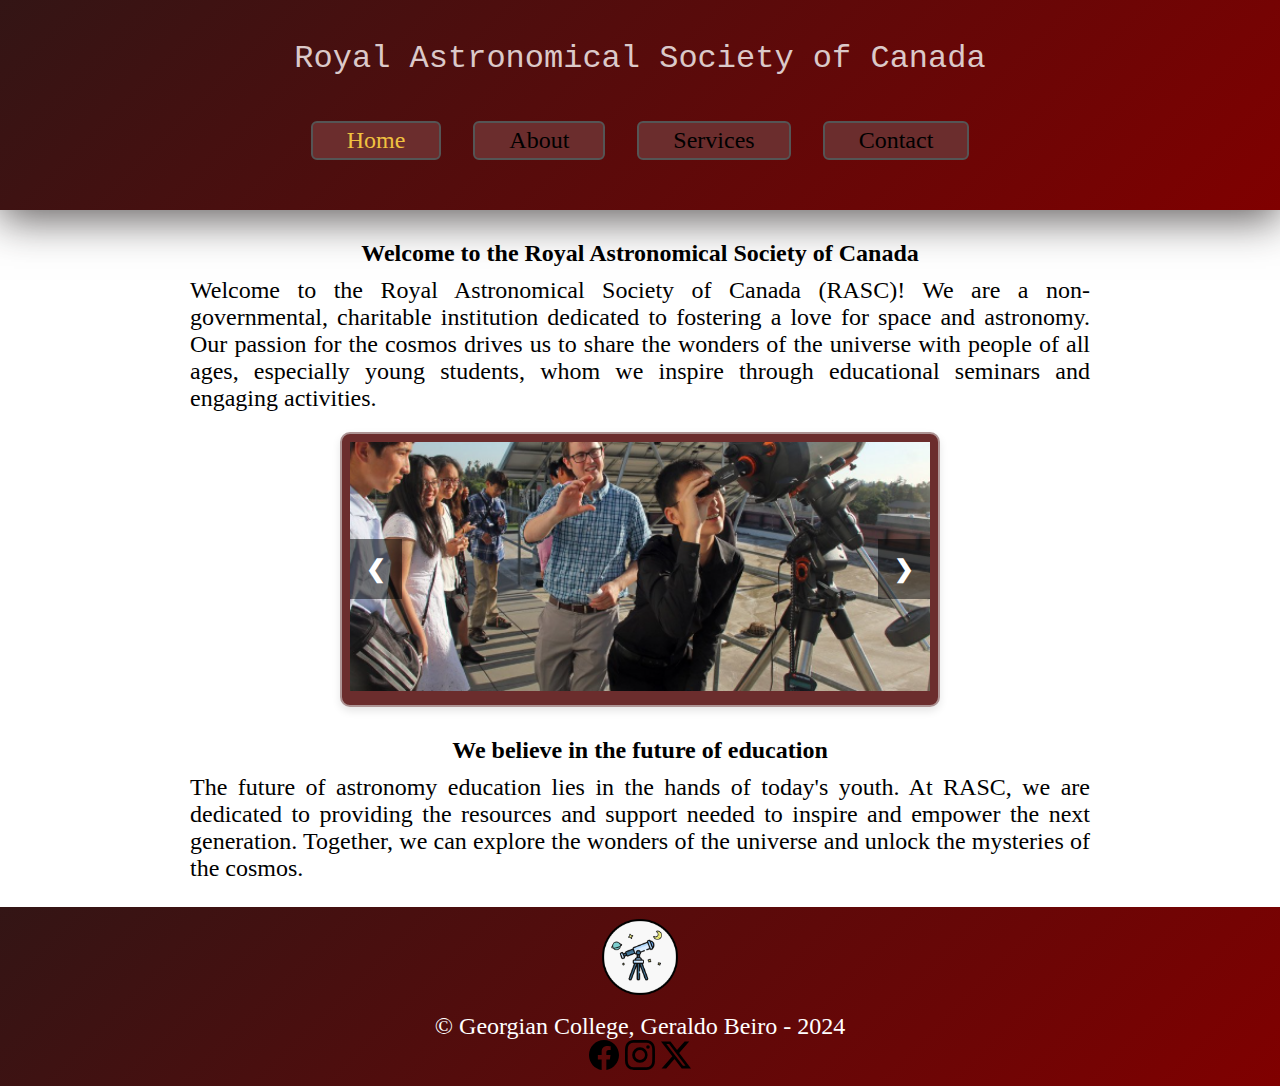
<file: Main project/index.html>
<!DOCTYPE html>
<html lang="en">
<head>
    <meta charset="UTF-8">
    <meta name="viewport" content="width=device-width, initial-scale=1.0">
    <meta name="Author" content="Geraldo"/>
    <meta name="description" content="Royal Astronomical Society of Canada" />

    <!-- fonts import -->
    <link rel="preconnect" href="https://fonts.googleapis.com">
    <link rel="preconnect" href="https://fonts.gstatic.com" crossorigin>
    <link href="https://fonts.googleapis.com/css2?family=Poppins:ital,wght@0,100;0,200;0,300;0,400;0,500;0,600;0,700;0,800;0,900;1,100;1,200;1,300;1,400;1,500;1,600;1,700;1,800&display=swap" rel="stylesheet">
    <!-- end of fonts import -->

    <title>Royal Astronomical Society of Canada</title>
    <link rel="stylesheet" href="css/styles.css" />
    <link rel="icon" type="image/x-icon" href="images/icon.png" />
</head>
<!--Below the body of the website-->
<body>
    <header>
        <!--navigation menu logo it links to homepage-->
        <section class="logo">
            <a href="index.html">
                <p>Royal Astronomical Society of Canada</p>
            </a>
        </section>
        <!--navigation menu-->
        <nav class="menu">
            <ul>
                <li><a href="index.html" class="active">Home</a></li>
                <li><a href="about.html">About</a></li>
                <li><a href="services.html">Services</a></li>
                <li><a href="contact.html">Contact</a></li>
            </ul>
        </nav>
    </header>
    <!--END OF NAVIGATION MENU-->

    <!--BEGINNING OF CONTENT-->
    <main>
        <section class="main">
            <h1>Welcome to the Royal Astronomical Society of Canada</h1>
            <p>Welcome to the Royal Astronomical Society of Canada (RASC)! 
                We are a non-governmental, charitable institution dedicated to fostering a love for space and astronomy. 
                Our passion for the cosmos drives us to share the wonders of the universe with people of all ages, especially young students, whom we inspire 
                through educational seminars and engaging activities.</p>
        </section>
        <!--BEGINNING OF PICTURE CAROUSEL-->
        <section class="pictures">
            <div class="carousel-container">
                <div class="carousel">
                    <div class="carousel-inner">
                        <div class="carousel-item active">
                            <img src="images/adolescents.png" alt="Child looking through telescope">
                        </div>
                        <div class="carousel-item">
                            <img src="images/Astronauts.png" alt="Observatory at night">
                        </div>
                        <div class="carousel-item">
                            <img src="images/Child_studying.png" alt="People stargazing">
                        </div>
                    </div>
                    <button class="carousel-control prev" onclick="prevSlide()">&#10094;</button>
                    <button class="carousel-control next" onclick="nextSlide()">&#10095;</button>
                </div>
            </div>
        </section>
        <section class="main2">
            <h2>We believe in the future of education</h2>
            <p>The future of astronomy education lies in the hands of today's youth. At RASC, we are dedicated 
                to providing the resources and support needed to inspire and empower the next generation. 
                Together, we can explore the wonders of the universe and unlock the mysteries of the cosmos.</p>
        </section>
    </main>

    <footer>
        <!-- footer logo links to home-->
        <section class="logo">
            <a href="index.html">
                <img src="images/logo.png" alt="logo" height="80px" width="80px" />
            </a>
        </section>
        <!-- footer text-->
        <section class="footer-text">
            <small><p>© Georgian College, Geraldo Beiro - 2024</p></small>
        </section>
        <!-- footer social media button -->
        <section class="social-media-buttons">
            <a href="https://www.facebook.com/"><img src="images/facebook.svg" alt="facebook logo" height="30px" width="30px" /></a>
            <a href="https://www.instagram.com/"><img src="images/instagram.svg" alt="instagram logo" height="30px" width="30px" /></a>
            <a href="https://www.twitter.com/"><img src="images/twitter.svg" alt="twitter logo" height="30px" width="30px" /></a>
        </section>
    </footer>

    <script src="scripts/script.js"></script>
</body>
</html>
</file>
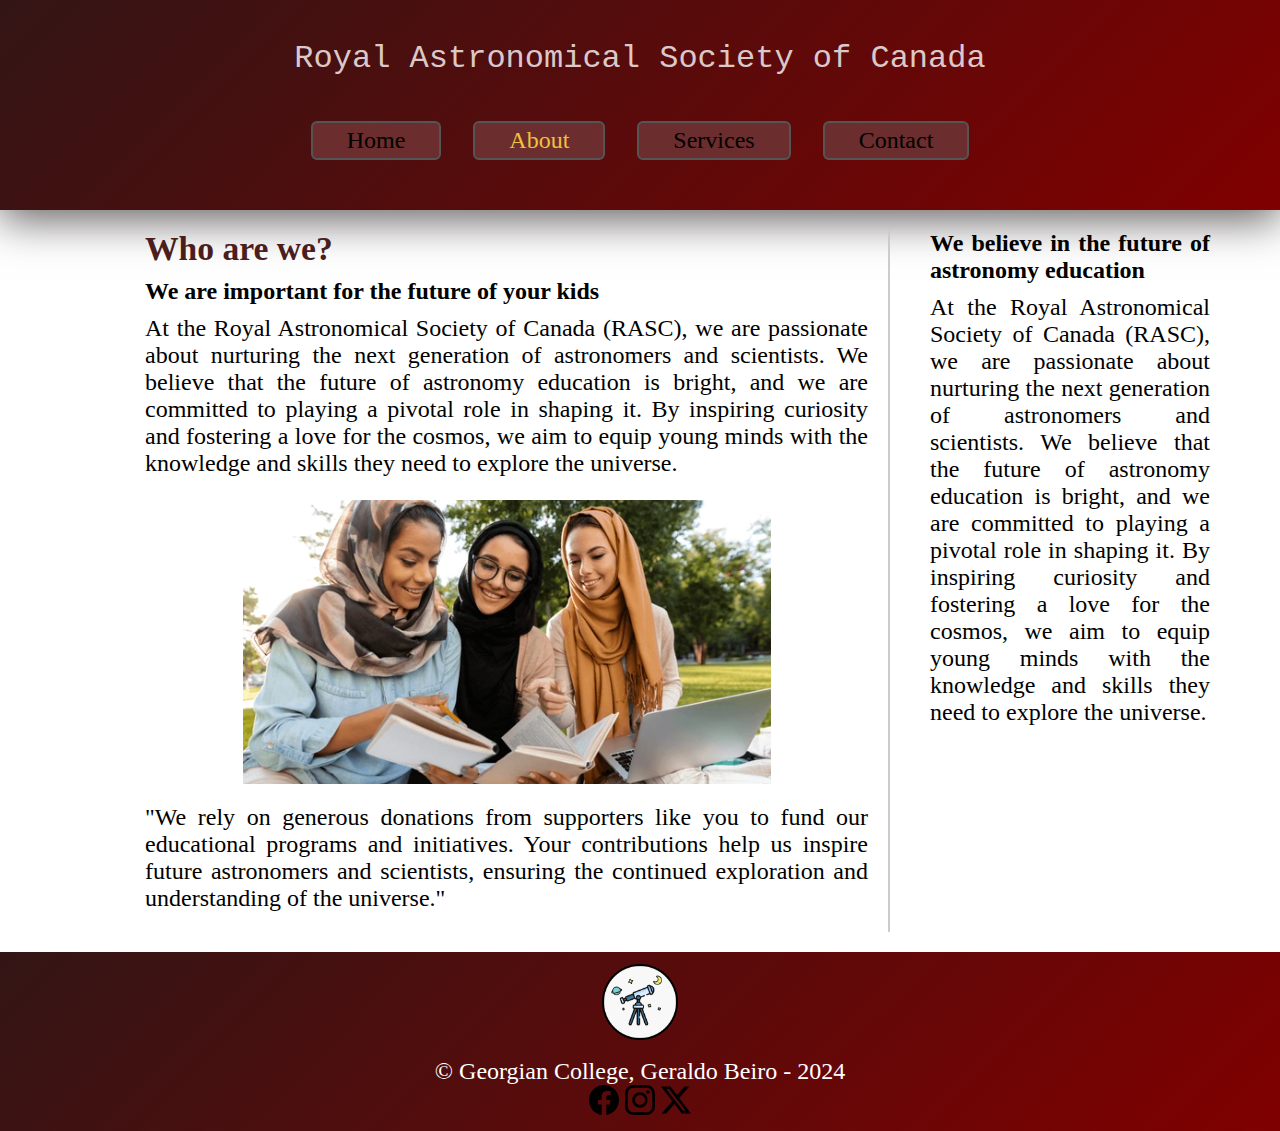
<file: Main project/about.html>
<!DOCTYPE html>
<html lang="en">
<head>
    <meta charset="UTF-8">
    <meta name="viewport" content="width=device-width, initial-scale=1.0">
    <meta name="Author" content="Geraldo"/>
    <meta name="description" content="Royal Astronomical Society of Canada" />

    <!-- fonts import -->
    <link rel="preconnect" href="https://fonts.googleapis.com">
    <link rel="preconnect" href="https://fonts.gstatic.com" crossorigin>
    <link href="https://fonts.googleapis.com/css2?family=Poppins:ital,wght@0,100;0,200;0,300;0,400;0,500;0,600;0,700;0,800;0,900;1,100;1,200;1,300;1,400;1,500;1,600;1,700;1,800&display=swap" rel="stylesheet">
    <!-- end of fonts import -->

    <title>Royal Astronomical Society of Canada</title>
    <link rel="stylesheet" href="css/styles.css" />
    <link rel="icon" type="image/x-icon" href="images/icon.png" />
</head>
<body>
    <header>
        <!--navigation menu logo it links to homepage-->
        <section class="logo">
            <a href="index.html">
                <p>Royal Astronomical Society of Canada</p>
            </a>
        </section>
        <!--navigation menu-->
        <nav class="menu">
            <ul>
                <li><a href="index.html">Home</a></li>
                <li><a href="about.html" class="active">About</a></li>
                <li><a href="services.html">Services</a></li>
                <li><a href="contact.html">Contact</a></li>
            </ul>
        </nav>
    </header>
    <!--END OF NAVIGATION MENU-->

    <!--BEGINNING OF CONTENT-->
    <main class="content">
        <section class="main-about">
            <h1>Who are we?</h1>
            <h2>We are important for the future of your kids</h2>
            <p>At the Royal Astronomical Society of Canada (RASC), we are passionate about nurturing the 
                next generation of astronomers and scientists. We believe that the future of astronomy education is bright, and we are committed to playing a pivotal role in shaping it. 
                By inspiring curiosity and fostering a love for the cosmos, we aim to equip young minds 
                with the knowledge and skills they need to explore the universe.</p>
                <img src="images/young-students.png" alt="young students">

            <p>"We rely on generous donations from supporters like you to fund our educational programs and initiatives. Your contributions help us inspire future astronomers and scientists, ensuring 
                the continued exploration and understanding of the universe."</p>
        </section>
        <aside>
            <h2>We believe in the future of astronomy education</h2>
            <p>At the Royal Astronomical Society of Canada (RASC), we are passionate about nurturing the next generation of astronomers and scientists. 
                We believe that the future of astronomy education is bright, and  we are committed to playing a pivotal role in shaping it. By inspiring curiosity and fostering a love for the cosmos, 
                we aim to equip young minds with the knowledge and skills they need to explore the universe.</p>
        </aside>
    </main>
    <footer>
        <!-- footer logo links to home-->
        <section class="logo">
            <a href="index.html">
                <img src="images/logo.png" alt="logo" height="80px" width="80px" />
            </a>
        </section>
        <!-- footer text-->
        <section class="footer-text">
            <small><p>© Georgian College, Geraldo Beiro - 2024</p></small>
        </section>
        <!-- footer social media button -->
        <section class="social-media-buttons">
            <a href="https://www.facebook.com/"><img src="images/facebook.svg" alt="facebook logo" height="30px" width="30px" /></a>
            <a href="https://www.instagram.com/"><img src="images/instagram.svg" alt="instagram logo" height="30px" width="30px" /></a>
            <a href="https://www.twitter.com/"><img src="images/twitter.svg" alt="twitter logo" height="30px" width="30px" /></a>
        </section>
    </footer>
</body>
</html>
</file>
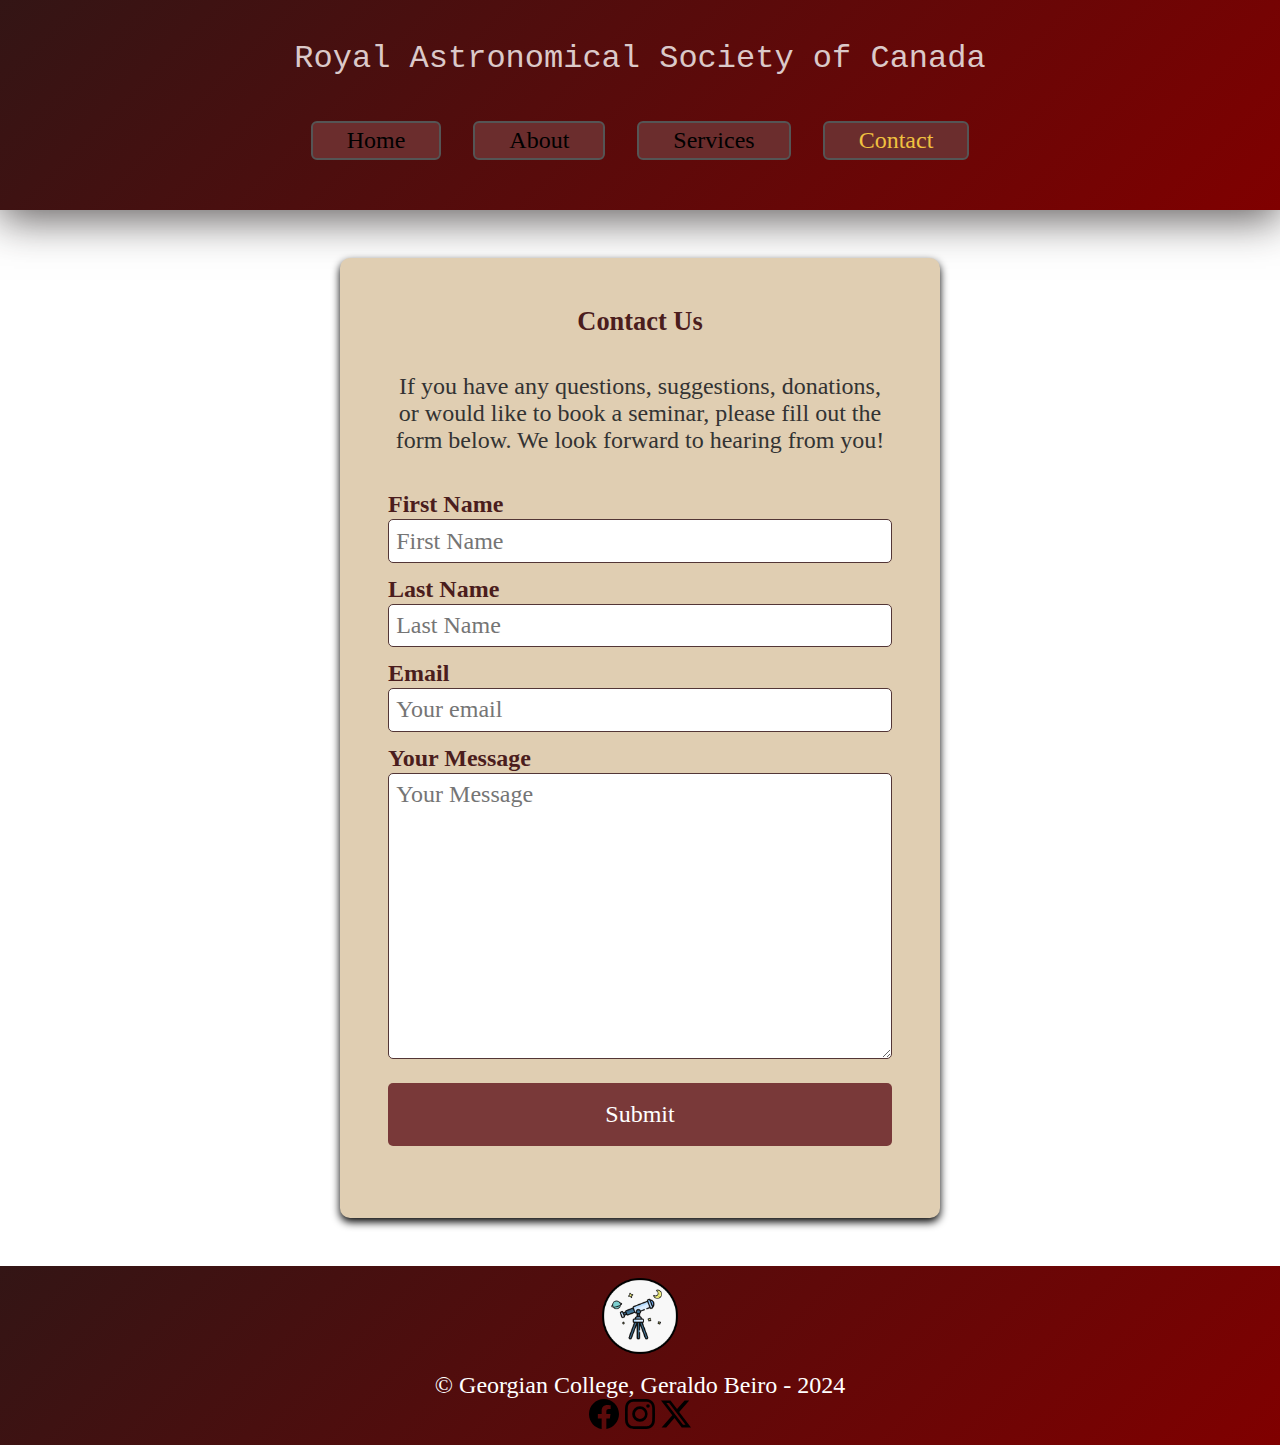
<file: Main project/contact.html>
<!DOCTYPE html>
<html lang="en">
<head>
    <meta charset="UTF-8">
    <meta name="viewport" content="width=device-width, initial-scale=1.0">
    <meta name="Author" content="Geraldo"/>
    <meta name="description" content="Royal Astronomical Society of Canada" />

    <!-- fonts import -->
    <link rel="preconnect" href="https://fonts.googleapis.com">
    <link rel="preconnect" href="https://fonts.gstatic.com" crossorigin>
    <link href="https://fonts.googleapis.com/css2?family=Poppins:ital,wght@0,100;0,200;0,300;0,400;0,500;0,600;0,700;0,800;0,900;1,100;1,200;1,300;1,400;1,500;1,600;1,700;1,800&display=swap" rel="stylesheet">
    <!-- end of fonts import -->

    <title>Royal Astronomical Society of Canada - Contact</title>
    <link rel="stylesheet" href="css/styles.css" />
    <link rel="icon" type="image/x-icon" href="images/icon.png" />
</head>
<body>
    <header>
        <!--navigation menu logo it links to homepage-->
        <section class="logo">
            <a href="index.html">
                <p>Royal Astronomical Society of Canada</p>
            </a>
        </section>
        <!--navigation menu-->
        <nav class="menu">
            <ul>
                <li><a href="index.html">Home</a></li>
                <li><a href="about.html">About</a></li>
                <li><a href="services.html">Services</a></li>
                <li><a href="contact.html" class="active">Contact</a></li>
            </ul>
        </nav>
    </header>
    <!--END OF NAVIGATION MENU-->

    <!--BEGINNING OF CONTENT-->
    <main class="main-contact">
        <section class="contact-content">
            <h1>Contact Us</h1>
            <p>If you have any questions, suggestions, donations, or would like to book a seminar, please fill out the form below. We look forward to hearing from you!</p>
            <form action="contact.php" method="post">
                <label for="firstname">First Name</label>
                <input type="text" name="firstname" id="firstname" placeholder="First Name" required>
                
                <label for="lastname">Last Name</label>
                <input type="text" name="lastname" id="lastname" placeholder="Last Name" required>
                
                <label for="email">Email</label>
                <input type="email" name="email" id="email" placeholder="Your email" required>
                
                <label for="message">Your Message</label>
                <textarea name="message" id="message" cols="30" rows="10" placeholder="Your Message" required></textarea>
                
                <input type="submit" value="Submit">
            </form>
        </section>
    </main>
    <!--END OF CONTENT-->

    <footer>
        <!-- footer logo links to home-->
        <section class="logo">
            <a href="index.html">
                <img src="images/logo.png" alt="logo" height="80px" width="80px" />
            </a>
        </section>
        <!-- footer text-->
        <section class="footer-text">
            <small><p>© Georgian College, Geraldo Beiro - 2024</p></small>
        </section>
        <!-- footer social media button -->
        <section class="social-media-buttons">
            <a href="https://www.facebook.com/"><img src="images/facebook.svg" alt="facebook logo" height="30px" width="30px" /></a>
            <a href="https://www.instagram.com/"><img src="images/instagram.svg" alt="instagram logo" height="30px" width="30px" /></a>
            <a href="https://www.twitter.com/"><img src="images/twitter.svg" alt="twitter logo" height="30px" width="30px" /></a>
        </section>
    </footer>
</body>
</html>
</file>
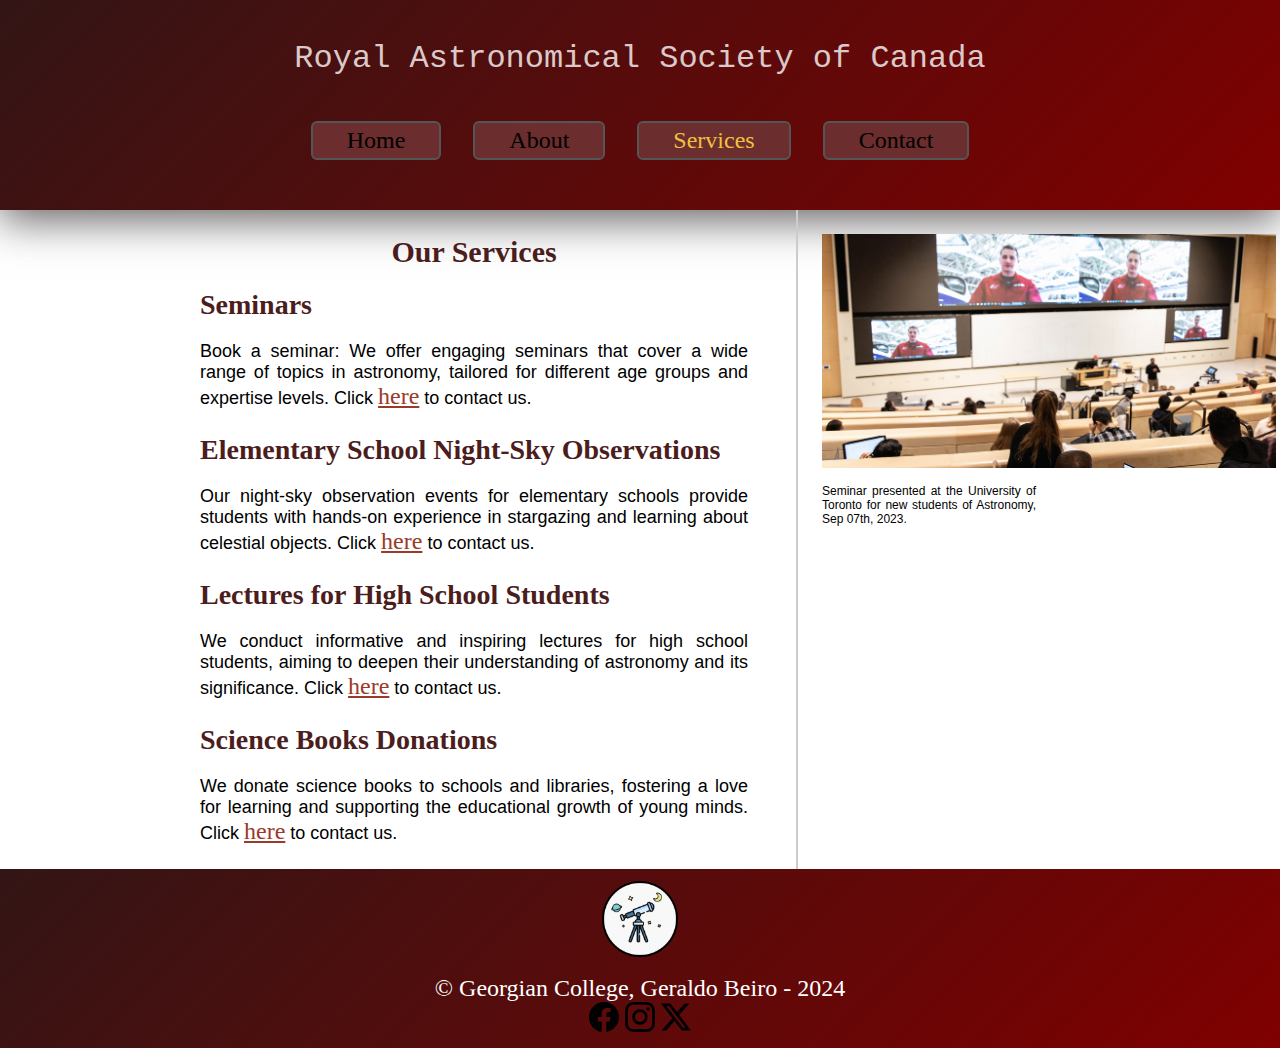
<file: Main project/services.html>
<!DOCTYPE html>
<html lang="en">
<head>
    <meta charset="UTF-8">
    <meta name="viewport" content="width=device-width, initial-scale=1.0">
    <meta name="Author" content="Geraldo"/>
    <meta name="description" content="Royal Astronomical Society of Canada" />

    <!-- fonts import -->
    <link rel="preconnect" href="https://fonts.googleapis.com">
    <link rel="preconnect" href="https://fonts.gstatic.com" crossorigin>
    <link href="https://fonts.googleapis.com/css2?family=Poppins:ital,wght@0,100;0,200;0,300;0,400;0,500;0,600;0,700;0,800;0,900;1,100;1,200;1,300;1,400;1,500;1,600;1,700;1,800&display=swap" rel="stylesheet">
    <!-- end of fonts import -->

    <title>Royal Astronomical Society of Canada</title>
    <link rel="stylesheet" href="css/styles.css" />
    <link rel="icon" type="image/x-icon" href="images/icon.png" />
</head>
<body>
    <header>
        <!--navigation menu logo it links to homepage-->
        <section class="logo">
            <a href="index.html">
                <p>Royal Astronomical Society of Canada</p>
            </a>
        </section>
        <!--navigation menu-->
        <nav class="menu">
            <ul>
                <li><a href="index.html">Home</a></li>
                <li><a href="about.html">About</a></li>
                <li><a href="services.html" class="active">Services</a></li>
                <li><a href="contact.html">Contact</a></li>
            </ul>
        </nav>
    </header>
    <!--END OF NAVIGATION MENU-->

    <!--BEGINNING OF CONTENT-->
    <div class="main-services-container">
        <main class="main-services">
            <div class="main-services-content">
                <h1>Our Services</h1>
                <ul>
                    <li>
                        <h2>Seminars</h2>
                        <p>Book a seminar: We offer engaging seminars that cover a wide range of topics in astronomy, tailored for different age groups and expertise levels. Click <a href="contact.html">here</a> to contact us.</p>
                    </li>
                    <li>
                        <h2>Elementary School Night-Sky Observations</h2>
                        <p>Our night-sky observation events for elementary schools provide students with hands-on experience in stargazing and learning about celestial objects. Click <a href="contact.html">here</a> to contact us.</p>
                    </li>
                    <li>
                        <h2>Lectures for High School Students</h2>
                        <p>We conduct informative and inspiring lectures for high school students, aiming to deepen their understanding of astronomy and its significance. Click <a href="contact.html">here</a> to contact us.</p>
                    </li>
                    <li>
                        <h2>Science Books Donations</h2>
                        <p>We donate science books to schools and libraries, fostering a love for learning and supporting the educational growth of young minds. Click <a href="contact.html">here</a> to contact us.</p>
                    </li>
                </ul>
            </div>
            <aside>
                <div>
                    <img src="images/seminar.png" alt="Seminar">
                    <p>Seminar presented at the University of Toronto for new students of Astronomy, Sep 07th, 2023.</p>
                </div>
            </aside>
        </main>
    </div>
    <footer>
        <!-- footer logo links to home-->
        <section class="logo">
            <a href="index.html">
                <img src="images/logo.png" alt="logo" height="80px" width="80px" />
            </a>
        </section>
        <!-- footer text-->
        <section class="footer-text">
            <small><p>© Georgian College, Geraldo Beiro - 2024</p></small>
        </section>
        <!-- footer social media button -->
        <section class="social-media-buttons">
            <a href="https://www.facebook.com/"><img src="images/facebook.svg" alt="facebook logo" height="30px" width="30px" /></a>
            <a href="https://www.instagram.com/"><img src="images/instagram.svg" alt="instagram logo" height="30px" width="30px" /></a>
            <a href="https://www.twitter.com/"><img src="images/twitter.svg" alt="twitter logo" height="30px" width="30px" /></a>
        </section>
    </footer>
</body>
</html>
</file>
<file: Main project/css/styles.css>
* {
    margin: 0;
    padding: 0;
    box-sizing: border-box;
    font-family: 'Times New Roman', Times, serif;
    font-size: 24px;
}

@media (max-width: 480px) {
    header .logo p {
        font-size: 24px;
}
}

/* Header style */
header {
    display: flex;
    flex-direction: column;
    align-items: center; /* Center items horizontally */
    box-shadow: 0 10px 40px rgba(34, 28, 28, 0.699);
    background: linear-gradient(135deg, rgba(51, 21, 21, 1) 0%, rgba(128, 0, 0, 1) 100%); /* Linear gradient */
    color: white;
    height: 210px;
}

.logo {
    display: flex;
    flex-direction: column;
    align-items: center;
    margin-bottom: 10px; /* Add some space between the logo section and the menu */
}

.logo a {
    text-decoration: none;
}

.logo p {
    color: rgb(219, 201, 201);
    font-family: 'Courier New', Courier, monospace;
    font-size: 32px;
    margin: 10px 0; /* Add some margin to separate from the logo */
    text-align: center;
    margin-top: 40px;
    font-style: none;
}

.menu {
    display: flex;
    justify-content: center;
    width: 100%; /* Ensure the menu takes full width */
    margin-top: 20px; /* Adjust this value as needed to position the menu lower */
}

.menu ul {
    display: flex;
    list-style: none;
    justify-content: space-around; /* Distribute items evenly */
    width: 60%; /* Adjust the width as needed */
}

.menu li {
    display: flex;
    align-items: center;
    padding: 4px 10px; /* Add padding to make it look like a button */
    background-color: #6b2d2d; /* Background color of the button */
    border: 2px solid #555; /* Border color */
    border-radius: 6px; /* Rounded corners */
    margin: 4px; /* Space between buttons */
    transition: background-color 0.3s, color 0.3s; /* Smooth transition for hover effects */
}

.menu a {
    color: white;
    text-decoration: none;
    padding: 10px 20px; /* Adjust padding as needed */
    transition: color 0.3s ease;
}

.menu a:hover, .menu a.active {
    color: #f0c140; /* Highlight color */
}

.main{
    text-align: justify;
    align-items: center;
    padding-left: 190px;
    padding-right: 190px;
    padding-top: 30px;
    padding-bottom: 20px;
    

}
.main h1{
    text-align: center;
}
.main2{
    text-align: justify;
    align-items: center;
    padding-left: 190px;
    padding-right: 190px;
    padding-top: 30px;
    padding-bottom: 25px;
}
.main2 h2{
    text-align: center;
}
h1{
    padding-bottom: 10px;
}

.main h1:hover{
    color: #9b3a29; /*colour to be displayed when hovering*/
    transform: scale(1.1); /* Slightly enlarge the text on hover */
    transition: color 0.3s ease, transform 0.3s ease; /* Smooth transition for color and transform */
    padding-bottom: 10px;
}


.main h2:hover{

    transform: scale(1.2);
}
h2 {
    transition: color 0.3s ease, transform 0.3s ease; /* Smooth transition for color and transform */
    padding-bottom: 10px;
}

h2:hover {
    color: #9b3a29; /* Change color on hover (example: tomato color) */
    transform: scale(1.1); /* Slightly enlarge the text on hover */
}


/*code for the carousel effect*/
.carousel-container {
    max-width: 600px;
    margin: 0 auto; 
    padding: 8px;
    border: 2px solid #ad9494;
    border-radius: 10px;
    background-color: #6b2d2d;
    box-shadow: 0 4px 8px rgba(0, 0, 0, 0.1);
}

.carousel {
    position: relative;
    max-width: 100%;
    margin: auto;
    overflow: hidden;
}

.carousel-inner {
    display: flex;
    transition: transform 1s ease-in-out;
    position: relative;
}

.carousel-item {
    min-width: 100%;
    opacity: 0;
    transition: opacity 1s ease-in-out;
    position: absolute;
    top: 0;
    left: 0;
}

.carousel-item.active {
    opacity: 1;
    position: relative;
}

.carousel img {
    width: 100%;
    height: auto; /* Adjust height to auto to maintain aspect ratio */
}

.carousel-control {
    position: absolute;
    top: 50%;
    width: auto;
    padding: 16px;
    color: white;
    font-weight: bold;
    font-size: 24px;
    transition: 0.3s;
    user-select: none;
    background-color: rgba(0, 0, 0, 0.5);
    border: none;
    cursor: pointer;
}

.carousel-control.prev {
    left: 0;
    transform: translateY(-50%);
}

.carousel-control.next {
    right: 0;
    transform: translateY(-50%);
}

.carousel-control:hover {
    background-color: rgba(0, 0, 0, 0.8);
}

.footer-text{

    font-size: 8px;
}

/***                                ### ABOUT PAGE ###                                 ***/
body {
    display: flex;
    flex-direction: column;
    min-height: 100vh;
}

.content {
    display: flex;
    flex: 1;
    padding: 20px;
}

.main-about {
    width: 70%;
    padding-right: 20px;
    padding-left: 125px;

}
.main-about p{
    text-align: justify;
    padding-bottom: 20px;
}
.main-about h1{
    font-size: 1.4rem;
    color: #4b1d1d;
}
.main-about img {
    display: block;
    margin: 0 auto; /* Center the image horizontally */
    padding-bottom: 20px;
}

aside {
    width: 30%;
    padding-left: 40px;
    padding-right: 50px;
    border-left: 2px solid #ccc;
    text-align: justify;
}

footer {
    background: linear-gradient(135deg, rgba(51, 21, 21, 1) 0%, rgba(128, 0, 0, 1) 100%); /* Linear gradient */
    color: white;
    text-align: center;
    padding: 10px;
    margin-top: auto;
}

/* *******                   SERVICES PAGE                    ***********/



.logo {
    text-align: center;
}

.menu ul {
    list-style: none;
    padding: 0;
    display: flex;
    justify-content: center;
    gap: 1em;
}

.menu ul li {
    display: inline;
    
}

.menu ul li a {
    text-decoration: none;
    color: #000;
    padding: 0.5em 1em;
}

.main-services-container {
    width: 100%;
    padding-right: 200px;
    padding-left: 200px;
    box-sizing: border-box; /* Ensure padding is included in the total width */
}

/* Media Queries */
@media (max-width: 768px) {
    header {
        height: auto;
    }
}

.main-services {
    display: flex;
    justify-content: space-between;
    box-sizing: border-box; /* Ensure padding is included in the total width */
}

.main-services-content {
    flex-grow: 1;
    flex-shrink: 1;
    flex-basis: 70%; /* Main content takes up 70% of the space */
    display: flex;
    flex-direction: column;
}

.main-services h1 {
    text-align: center;
    padding-top: 25px;
    padding-bottom: 20px;
    -webkit-text-size-adjust: auto;
    font-size: 30px;
    color: #4b1d1d;
    width: 100%;
}

.main-services p {
    font-family: Arial, Helvetica, sans-serif;
    text-align: justify;
    font-size: 18px;
    margin-top: 10px;
    margin-bottom: 10px;
    padding-bottom: 0px;
}

.main-services h2 {
    display: inline-block;
    transition: transform 0.3s ease;
    font-size: 28px;
    color: #4b1d1d;
}

.main-services h2:hover {
    transform: scale(1.1); /* Enlarges the element */
}

.main-services ul {
    list-style: none;
    padding: 0;
    margin: 0;
}

.main-services ul li {
    margin-bottom: 2em;
    margin-bottom: 1em; /* Adjust this value to shorten or increase the distance */

}

.main-services aside {
    flex-grow: 0;
    flex-shrink: 0;
    flex-basis: 25%; /* Aside takes up 25% of the space */
    margin-left: 2em;
    margin-right: 20px;
    padding: 1em;
    border-left: 2px solid #ccc;
}



.main-services aside div p {
    text-align: justify;
    font-size: 12px;
}   
.main-services-content ul li a{
    color: #9b3a29;
}

/*        **** contact page ***** */

.main-contact {
    display: flex;
    justify-content: center;
    align-items: center;
    flex-direction: column;
    padding: 2em;
    background-color: #e0ceb2;
    box-shadow: 0 4px 8px rgba(0, 0, 0, 1);
    max-width: 600px;
    margin: 2em auto;
    border-radius: 10px;
    height: min-content;
}

.contact-content h1 {
    text-align: center;
    margin-bottom: 1em;
    font-size: 1.1em;
    color: #4b1d1d;
}

.contact-content p {
    text-align: center;
    font-size: 1em;
    margin-bottom: 2em;
    color: #333;
    padding-top: -10px;
    padding-bottom: -10px;
}

form {
    display: flex;
    flex-direction: column;
    width: 100%;
    line-height: 5px;
}

form label {
    margin-bottom: 0.5em;
    font-weight: bold;
    font-size: 1em;
    color: #4b1d1d;
}

form input,
form textarea {
    margin-bottom: 1em;
    padding: 0.3em; /* Reduced padding */
    font-size: 1em;
    border: 1px solid #533636;
    border-radius: 5px;
    width: 100%;
}

form input[type="submit"] {
    background-color: #793939;
    color: #fff;
    border: none;
    cursor: pointer;
    padding: 0.75em 1.5em;
    font-size: 1em;
    border-radius: 5px;
    transition: background-color 0.3s;
}

form input[type="submit"]:hover {
    background-color: #333;
}
</file>
